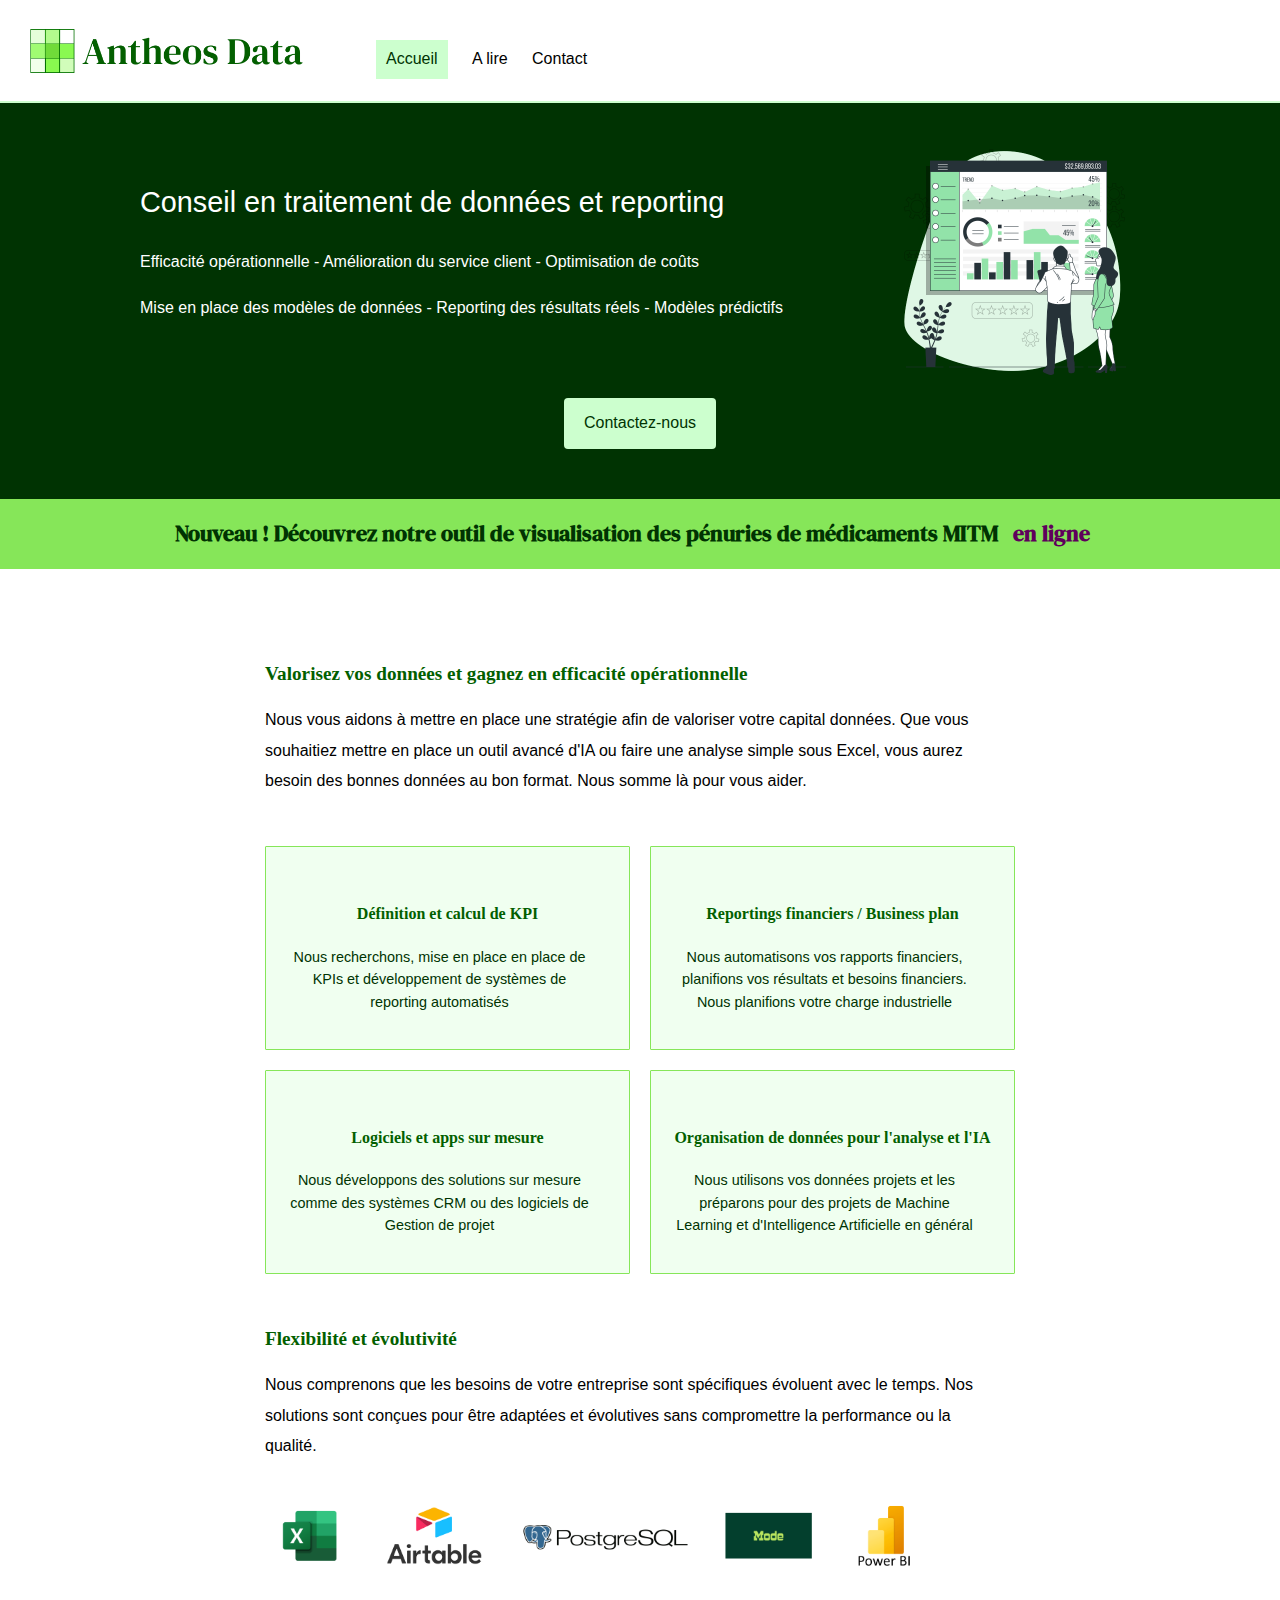
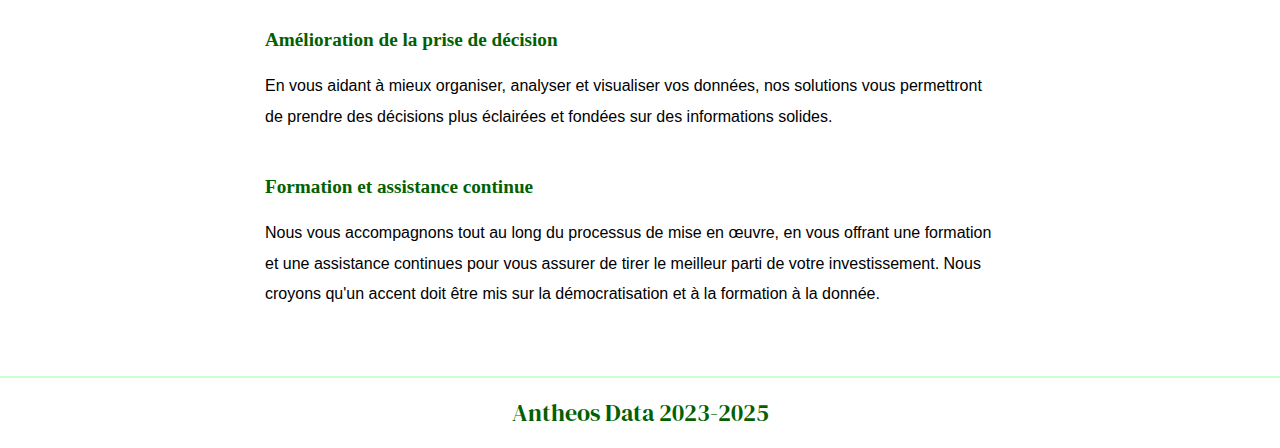
<file: index.html>
<!DOCTYPE html>
<html lang="en">
<head>
  <meta charset="UTF-8">
  <meta http-equiv="X-UA-Compatible" content="IE=edge">
  <meta name="viewport" content="width=device-width, initial-scale=1.0">
  <link rel="preconnect" href="https://fonts.googleapis.com">
  <link rel="preconnect" href="https://fonts.gstatic.com" crossorigin>
  <link href="https://fonts.googleapis.com/css2?family=DM+Serif+Display:ital@0;1&family=EB+Garamond:ital,wght@0,400;0,500;1,400;1,500&family=Work+Sans:ital,wght@0,300;0,400;0,500;0,700;1,300;1,400&display=swap" rel="stylesheet">
  <link rel="stylesheet" href="./public/stylesheets/whitespace-reset.css">
  <link rel="stylesheet" href="./public/stylesheets/style.css">
  <link rel="icon" href="./public/images/favicon.ico">

  <title>Antheos Data</title>
</head>

<body>
  <header>
    <a href="./index.html">
      <img id="logo" src="./public/images/Antheos Logo longueur@0.5x.png" alt="Antheos Data logo">
    </a>
    <nav>
      <ul>
        <li class="is-active"><a href="./index.html">Accueil</a></li>
        <li><a href="./a_lire.html">A lire</a></li>
        <li><a href="./contact.html">Contact</a></li>
      </ul>
    </nav>
  </header>

  <section id="hero">
    <div id="hero-content">
      <div id="hero-paragraph">
        <div id="hero-title">Conseil en traitement de données et reporting</div>
        <p>Efficacité opérationnelle - Amélioration du service client - Optimisation de coûts</p>
        <p>Mise en place des modèles de données - Reporting des résultats réels  - Modèles prédictifs</p>
      </div>
      <div id="hero-image">
        <img src="./public/images/hero-image.png" alt="Hero image">
      </div>
    </div>
    <a class="button" href="./contact.html">Contactez-nous</a>
  </section>

  <div id="announcement-bar">
    <p>Nouveau ! Découvrez notre outil de visualisation des pénuries de médicaments MITM <a href="https://app.antheosdata.com">en ligne</a></p>
  </div>

  <section id="content">

    <p class="main_point">Valorisez vos données et gagnez en efficacité opérationnelle</p>
    <p>
      Nous vous aidons à mettre en place une stratégie afin de valoriser votre capital données. Que vous souhaitiez mettre en place
      un outil avancé d'IA ou faire une analyse simple sous Excel, vous aurez besoin des bonnes données au bon format. Nous
      somme là pour vous aider.
    </p>

    <section id="projects">
      <div class="project-grid">
        <div class="project-square">
          <h3>Définition et calcul de KPI</h3>
          <p>Nous recherchons, mise en place en place de KPIs et développement de systèmes de reporting automatisés</p>
        </div>
        <div class="project-square">
          <h3>Reportings financiers / Business plan</h3>
          <p>Nous automatisons vos rapports financiers, planifions vos résultats et besoins financiers. Nous planifions votre charge industrielle</p>
        </div>
        <div class="project-square">
          <h3>Logiciels et apps sur mesure</h3>
          <p>Nous développons des solutions sur mesure comme des systèmes CRM ou des logiciels de Gestion de projet</p>
        </div>
        <div class="project-square">
          <h3>Organisation de données pour l'analyse et l'IA</h3>
          <p>Nous utilisons vos données projets et les préparons pour des projets de Machine Learning et d'Intelligence Artificielle en général</p>
        </div>
      </div>
    </section>

    <p class="main_point">Flexibilité et évolutivité</p>
    <p>
      Nous comprenons que les besoins de votre entreprise sont spécifiques évoluent avec le temps.
      Nos solutions sont conçues pour être adaptées et évolutives sans compromettre la performance ou la qualité.
    </p>

    <img src="./public/images/logos_software@2x.png" alt="logos de logiciels de gestion de données">

    <p class="main_point">Amélioration de la prise de décision</p>
    <p>
      En vous aidant à mieux organiser, analyser et visualiser vos données, nos solutions vous
      permettront de prendre des décisions plus éclairées et fondées sur des informations solides.
    </p>

    <p class="main_point">Formation et assistance continue</p>
    <p>
      Nous vous accompagnons tout au long du processus
      de mise en œuvre, en vous offrant une formation et une assistance continues pour vous assurer de tirer le meilleur parti de votre investissement.
      Nous croyons qu'un accent doit être mis sur la démocratisation et à la formation à la donnée.
    </p>

  </section>

  <footer>
    Antheos Data 2023-2025
  </footer>

</body>

</html>
</file>
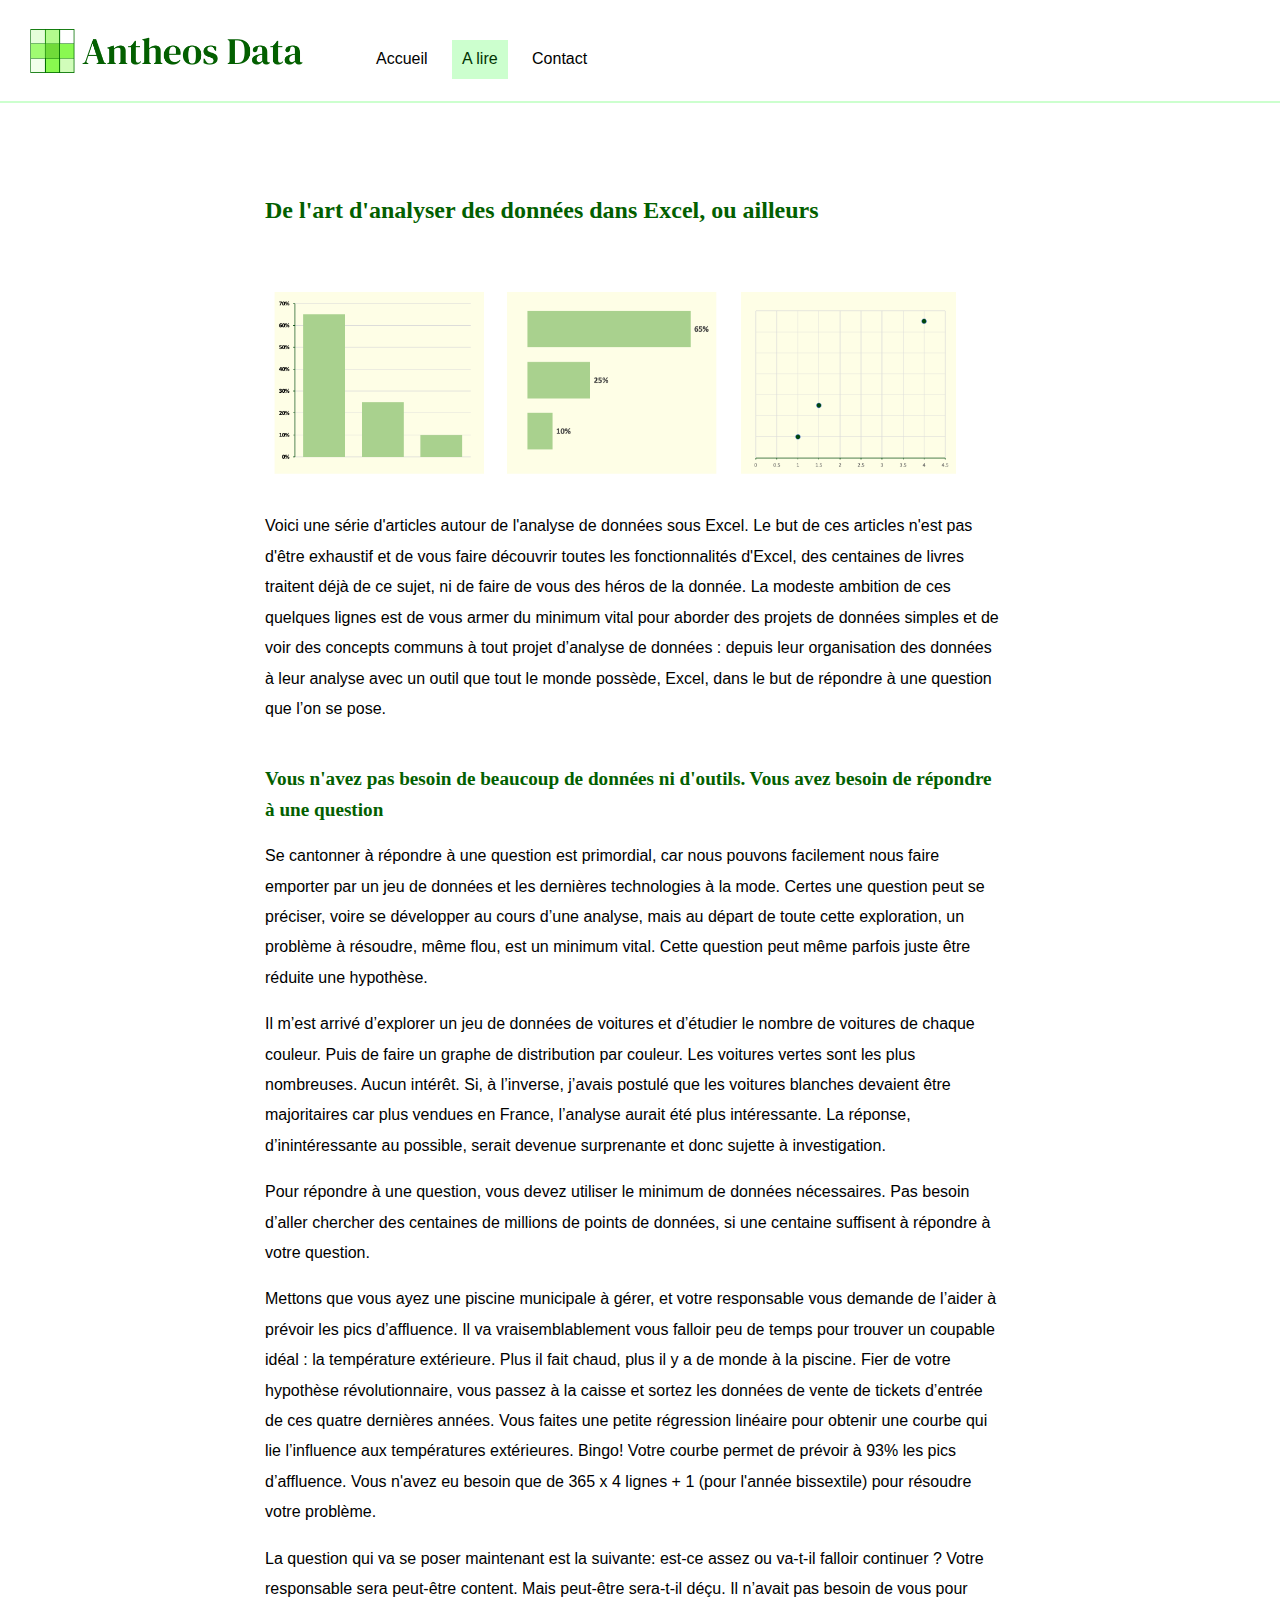
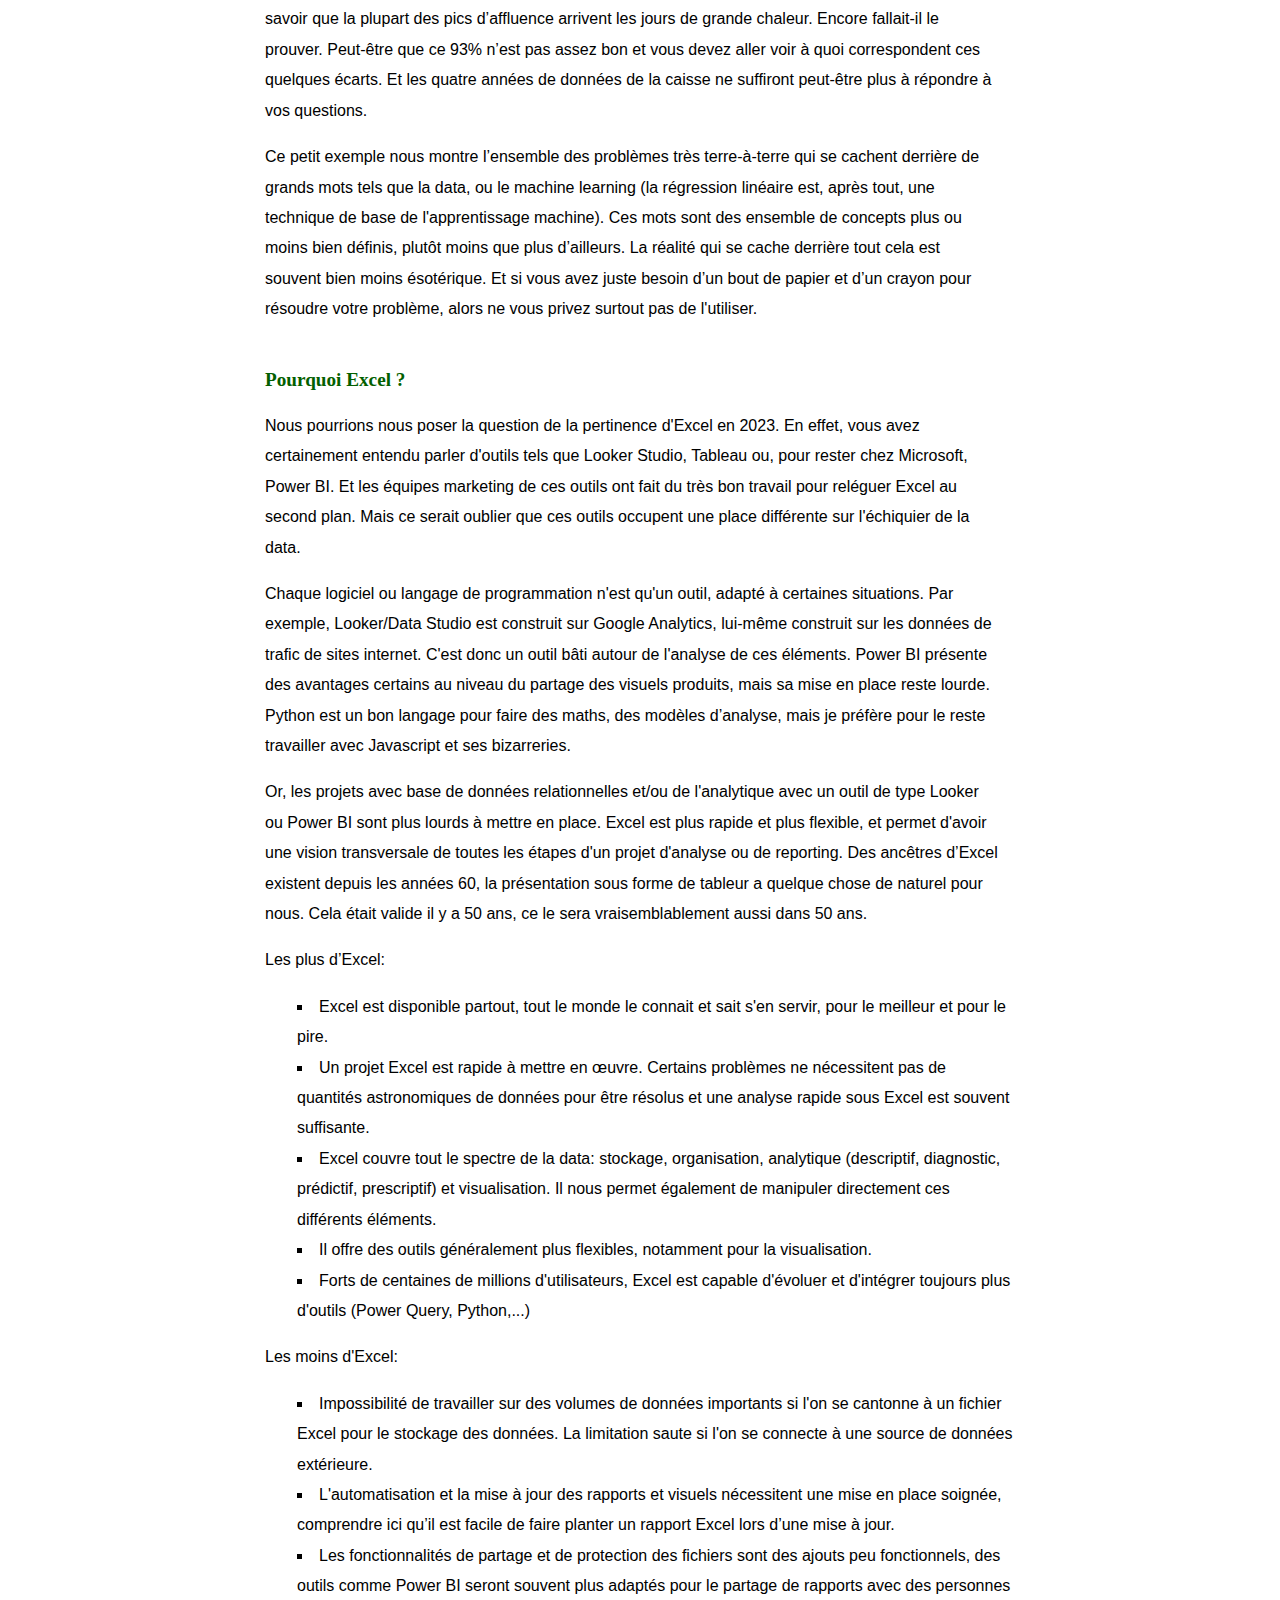
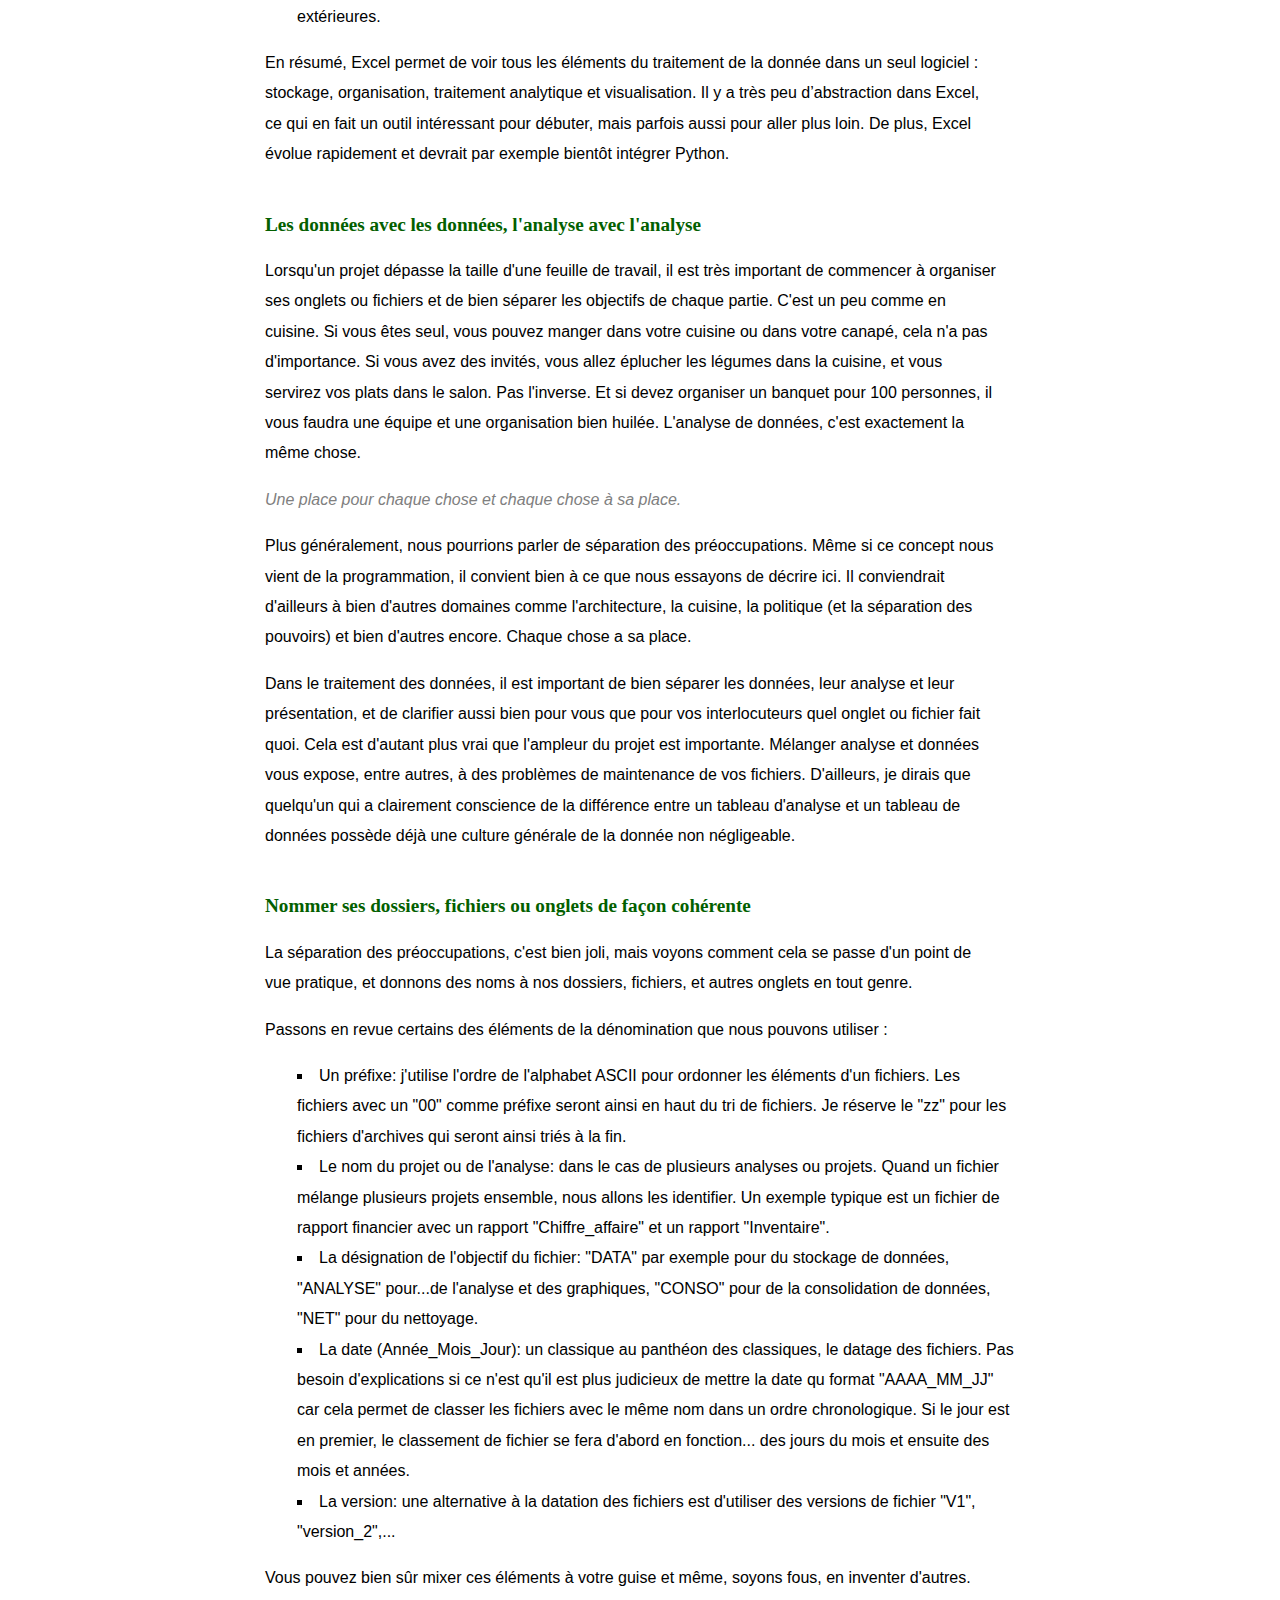
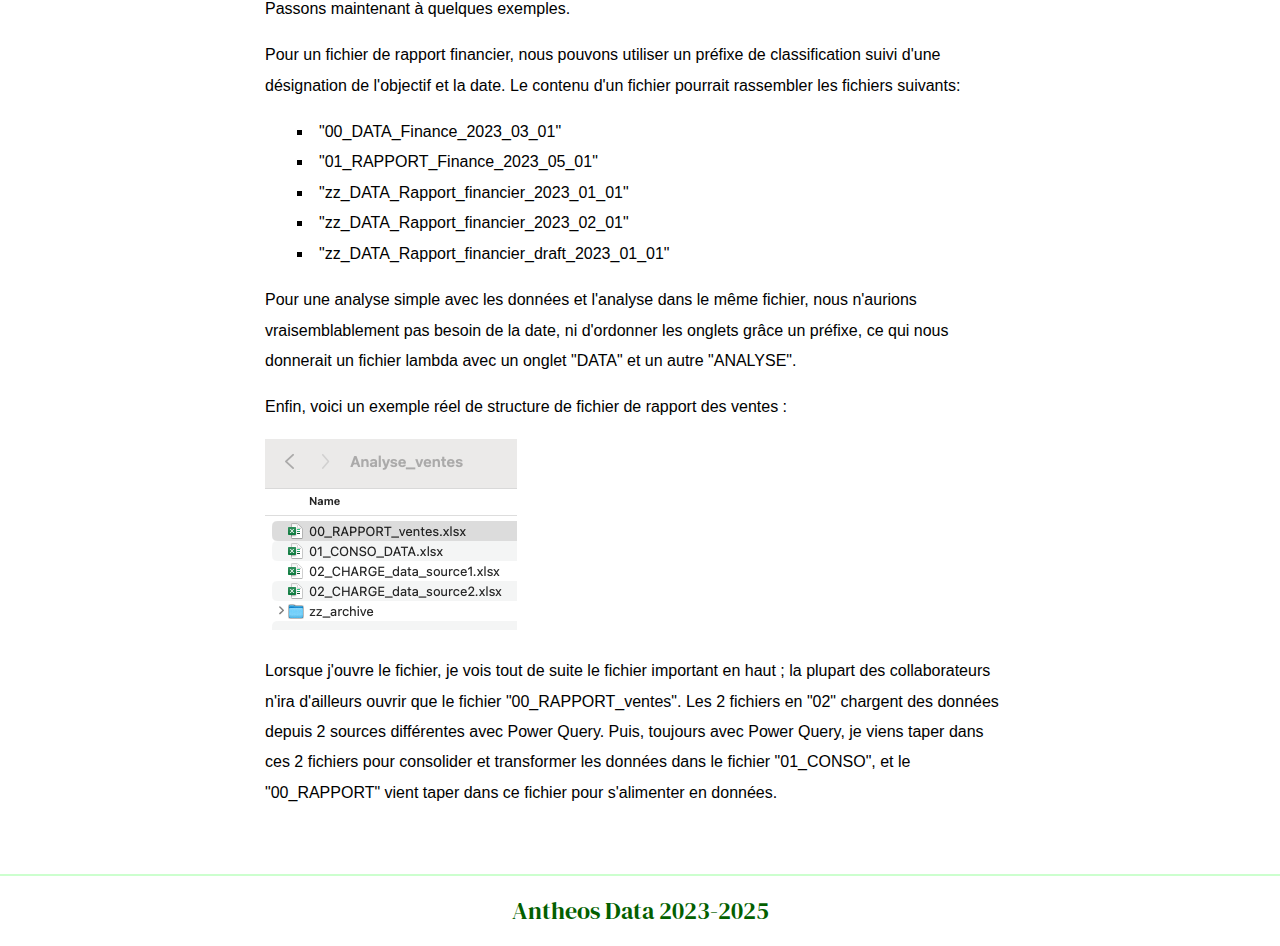
<file: a_lire.html>
<!DOCTYPE html>

<html lang="en">

<head>
  <meta charset="UTF-8">
  <meta http-equiv="X-UA-Compatible" content="IE=edge">
  <meta name="viewport" content="width=device-width, initial-scale=1.0">
  <link rel="preconnect" href="https://fonts.googleapis.com">
  <link rel="preconnect" href="https://fonts.gstatic.com" crossorigin>
  <link href="https://fonts.googleapis.com/css2?family=DM+Serif+Display:ital@0;1&family=EB+Garamond:ital,wght@0,400;0,500;1,400;1,500&family=Work+Sans:ital,wght@0,300;0,400;0,500;0,700;1,300;1,400&display=swap" rel="stylesheet">
  <link rel="stylesheet" href="./public/stylesheets/whitespace-reset.css">
  <link rel="stylesheet" href="./public/stylesheets/style.css">
  <link rel="icon" href="./public/images/favicon.ico">
  <title>Antheos Data</title>
</head>

<body>
  <header>
    <a href="./index.html">
      <img id="logo" src="./public/images/Antheos Logo longueur@0.5x.png" alt="Antheos Data logo">
    </a>
    <nav>
      <ul>
        <li><a href="./index.html">Accueil</a></li>
        <li class="is-active"><a href="./a_lire.html">A lire</a></li>
        <li><a href="./contact.html">Contact</a></li>
      </ul>
    </nav>
  </header>

  <section id="content">
    <h1 class="lire">De l'art d'analyser des données dans Excel, ou ailleurs</h1>
    <img class="illustration_article" src="./public/images/images_articles/graphes_deco.png" alt="structure fichier">
    <p>
    Voici une série d'articles autour de l'analyse de données sous Excel. Le but de ces articles n'est pas d'être exhaustif et de vous faire découvrir toutes les fonctionnalités d'Excel, des centaines de livres traitent déjà de ce sujet, ni de faire de vous des héros de la donnée. La modeste ambition de ces quelques lignes est de vous <strong>armer du minimum vital pour aborder des projets de données simples et de voir des concepts communs à tout projet d’analyse de données</strong> : depuis leur organisation des données à leur analyse avec un outil que tout le monde possède, Excel, dans le but de répondre à <strong>une question que l’on se pose</strong>.
    </p>

    <p class="main_point">Vous n'avez pas besoin de beaucoup de données ni d'outils. Vous avez besoin de répondre à une question</p>
    <p>
    Se cantonner à répondre à une question est primordial, car nous pouvons facilement nous faire emporter par un jeu de données et les dernières technologies à la mode. Certes une question peut se préciser, voire se développer au cours d’une analyse, mais au départ de toute cette exploration, un problème à résoudre, même flou, est un minimum vital. Cette question peut même parfois juste être réduite une hypothèse.
    </p>

    <p>
    Il m’est arrivé d’explorer un jeu de données de voitures et d’étudier le nombre de voitures de chaque couleur. Puis de faire un graphe de distribution par couleur. Les voitures vertes sont les plus nombreuses. Aucun intérêt. Si, à l’inverse, j’avais postulé que les voitures blanches devaient être majoritaires car plus vendues en France, l’analyse aurait été plus intéressante. La réponse, d’inintéressante au possible, serait devenue surprenante et donc sujette à investigation.
    </p>

    <p>
    Pour répondre à une question, <strong>vous devez utiliser le minimum de données nécessaires</strong>. Pas besoin d’aller chercher des centaines de millions de points de données, si une centaine suffisent à répondre à votre question.
    </p>

    <p>
    Mettons que vous ayez une piscine municipale à gérer, et votre responsable vous demande de l’aider à prévoir les pics d’affluence. Il va vraisemblablement vous falloir peu de temps pour trouver un coupable idéal : la température extérieure. Plus il fait chaud, plus il y a de monde à la piscine. Fier de votre hypothèse révolutionnaire, vous passez à la caisse et sortez les données de vente de tickets d’entrée de ces quatre dernières années. Vous faites une petite régression linéaire pour obtenir une courbe qui lie l’influence aux températures extérieures. Bingo! Votre courbe permet de prévoir à 93% les pics d’affluence. Vous n'avez eu besoin que de 365 x 4 lignes + 1 (pour l'année bissextile) pour résoudre votre problème.
    </p>

    <p>
    La question qui va se poser maintenant est la suivante: est-ce assez ou va-t-il falloir continuer ? Votre responsable sera peut-être content. Mais peut-être sera-t-il déçu. Il n’avait pas besoin de vous pour savoir que la plupart des pics d’affluence arrivent les jours de grande chaleur. Encore fallait-il le prouver. Peut-être que ce 93% n’est pas assez bon et vous devez aller voir à quoi correspondent ces quelques écarts. Et les quatre années de données de la caisse ne suffiront peut-être plus à répondre à vos questions.
    </p>

    <p>
    Ce petit exemple nous montre l’ensemble des problèmes très terre-à-terre qui se cachent derrière de grands mots tels que la data, ou le machine learning (la régression linéaire est, après tout, une technique de base de l'apprentissage machine). Ces mots sont des ensemble de concepts plus ou moins bien définis, plutôt moins que plus d’ailleurs. La réalité qui se cache derrière tout cela est souvent bien moins ésotérique. Et si vous avez juste besoin d’un bout de papier et d’un crayon pour résoudre votre problème, alors ne vous privez surtout pas de l'utiliser.</p>

    <p class="main_point">Pourquoi Excel ?</p>
    <p>
    Nous pourrions nous poser la question de la pertinence d'Excel en 2023. En effet, vous avez certainement entendu parler d'outils tels que Looker Studio, Tableau ou, pour rester chez Microsoft, Power BI. Et les équipes marketing de ces outils ont fait du très bon travail pour reléguer Excel au second plan. Mais ce serait oublier que <strong>ces outils occupent une place différente sur l'échiquier de la data</strong>.
    </p>

    <p>
    Chaque logiciel ou langage de programmation n'est qu'un outil, adapté à certaines situations. Par exemple, Looker/Data Studio est construit sur Google Analytics, lui-même construit sur les données de trafic de sites internet. C'est donc un outil bâti autour de l'analyse de ces éléments. Power BI présente des avantages certains au niveau du partage des visuels produits, mais sa mise en place reste lourde. Python est un bon langage pour faire des maths, des modèles d’analyse, mais je préfère pour le reste travailler avec Javascript et ses bizarreries.
    </p>

    <p>
    Or, les projets avec base de données relationnelles et/ou de l'analytique avec un outil de type Looker ou Power BI sont plus lourds à mettre en place. Excel est plus rapide et plus flexible, et permet d'avoir une vision transversale de toutes les étapes d'un projet d'analyse ou de reporting. Des ancêtres d’Excel existent depuis les années 60, la présentation sous forme de tableur a quelque chose de naturel pour nous. Cela était valide il y a 50 ans, ce le sera vraisemblablement aussi dans 50 ans.
    </p>

    <p>
    Les plus d’Excel:
      <ul>
        <li>Excel est disponible partout, tout le monde le connait et sait s'en servir, pour le meilleur et pour le pire.</li>
        <li>Un projet Excel est rapide à mettre en œuvre. Certains problèmes ne nécessitent pas de quantités astronomiques de données pour être résolus et une analyse rapide sous Excel est souvent suffisante.</li>
        <li>Excel couvre tout le spectre de la data: stockage, organisation, analytique (descriptif, diagnostic, prédictif, prescriptif) et visualisation. Il nous permet également de manipuler directement ces différents éléments.</li>
        <li>Il offre des outils généralement plus flexibles, notamment pour la visualisation.</li>
        <li>Forts de centaines de millions d'utilisateurs, Excel est capable d'évoluer et d'intégrer toujours plus d'outils (Power Query, Python,...)</li>
      </ul>
    </p>

    <p>
    Les moins d'Excel:
      <ul>
        <li>Impossibilité de travailler sur des volumes de données importants si l'on se cantonne à un fichier Excel pour le stockage des données. La limitation saute si l'on se connecte à une source de données extérieure.</li>
        <li>L'automatisation et la mise à jour des rapports et visuels nécessitent une mise en place soignée, comprendre ici qu’il est facile de faire planter un rapport Excel lors d’une mise à jour.</li>
        <li>Les fonctionnalités de partage et de protection des fichiers sont des ajouts peu fonctionnels, des outils comme Power BI seront souvent plus adaptés pour le partage de rapports avec des personnes extérieures.</li>
      </ul>
    </p>

    <p>
    En résumé, Excel permet de voir tous les éléments du traitement de la donnée dans un seul logiciel : stockage, organisation, traitement analytique et visualisation. Il y a très peu d’abstraction dans Excel, ce qui en fait un outil intéressant pour débuter, mais parfois aussi pour aller plus loin. De plus, Excel évolue rapidement et devrait par exemple bientôt intégrer Python.
    </p>

    <p class="main_point">Les données avec les données, l'analyse avec l'analyse</p>
    <p>
    Lorsqu'un projet dépasse la taille d'une feuille de travail, il est très important de commencer à organiser ses onglets ou fichiers et de bien séparer les objectifs de chaque partie. C'est un peu comme en cuisine. Si vous êtes seul, vous pouvez manger dans votre cuisine ou dans votre canapé, cela n'a pas d'importance. Si vous avez des invités, vous allez éplucher les légumes dans la cuisine, et vous servirez vos plats dans le salon. Pas l'inverse. Et si devez organiser un banquet pour 100 personnes, il vous faudra une équipe et une organisation bien huilée. L'analyse de données, c'est exactement la même chose.
    </p>

    <blockquote>Une place pour chaque chose et chaque chose à sa place.</blockquote>

    <p>
    Plus généralement, nous pourrions parler de <strong>séparation des préoccupations</strong>. Même si ce concept nous vient de la programmation, il convient bien à ce que nous essayons de décrire ici. Il conviendrait d'ailleurs à bien d'autres domaines comme l'architecture, la cuisine, la politique (et la séparation des pouvoirs) et bien d'autres encore. Chaque chose a sa place.
    </p>

    <p>
    Dans le traitement des données, il est important de bien <strong>séparer les données, leur analyse et leur présentation</strong>, et de clarifier aussi bien pour vous que pour vos interlocuteurs quel onglet ou fichier fait quoi. Cela est d'autant plus vrai que l'ampleur du projet est importante. Mélanger analyse et données vous expose, entre autres, à des problèmes de maintenance de vos fichiers. D'ailleurs, je dirais que quelqu'un qui a clairement conscience de la différence entre un tableau d'analyse et un tableau de données possède déjà une culture générale de la donnée non négligeable.
    </p>

    <p class="main_point">Nommer ses dossiers, fichiers ou onglets de façon cohérente</p>
    <p>
    La séparation des préoccupations, c'est bien joli, mais voyons comment cela se passe d'un point de vue pratique, et donnons des noms à nos dossiers, fichiers, et autres onglets en tout genre.</p>

    <p>
    Passons en revue certains des éléments de la dénomination que nous pouvons utiliser :
      <ul>
        <li><strong>Un préfixe</strong>: j'utilise l'ordre de l'alphabet ASCII pour ordonner les éléments d'un fichiers. Les fichiers avec un "00" comme préfixe seront ainsi en haut du tri de fichiers. Je réserve le "zz" pour les fichiers d'archives qui seront ainsi triés à la fin.</li>
        <li><strong>Le nom du projet ou de l'analyse</strong>: dans le cas de plusieurs analyses ou projets. Quand un fichier mélange plusieurs projets ensemble, nous allons les identifier. Un exemple typique est un fichier de rapport financier avec un rapport "Chiffre_affaire" et un rapport "Inventaire".</li>
        <li><strong>La désignation de l'objectif du fichier</strong>: "DATA" par exemple pour du stockage de données, "ANALYSE" pour...de l'analyse et des graphiques, "CONSO" pour de la consolidation de données, "NET" pour du nettoyage.</li>
        <li><strong>La date (Année_Mois_Jour)</strong>: un classique au panthéon des classiques, le datage des fichiers. Pas besoin d'explications si ce n'est qu'il est plus judicieux de mettre la date qu format "AAAA_MM_JJ" car cela permet de classer les fichiers avec le même nom dans un ordre chronologique. Si le jour est en premier, le classement de fichier se fera d'abord en fonction... des jours du mois et ensuite des mois et années.</li>
        <li><strong>La version</strong>: une alternative à la datation des fichiers est d'utiliser des versions de fichier "V1", "version_2",...</li>
      </ul>
    </p>

    <p>
    Vous pouvez bien sûr mixer ces éléments à votre guise et même, soyons fous, en inventer d'autres. Passons maintenant à quelques exemples.
    </p>

    <p>
    Pour un fichier de rapport financier, nous pouvons utiliser un préfixe de classification suivi d'une désignation de l'objectif et la date. Le contenu d'un fichier pourrait rassembler les fichiers suivants:
      <ul>
        <li>"00_DATA_Finance_2023_03_01"</li>
        <li>"01_RAPPORT_Finance_2023_05_01"</li>
        <li>"zz_DATA_Rapport_financier_2023_01_01"</li>
        <li>"zz_DATA_Rapport_financier_2023_02_01"</li>
        <li>"zz_DATA_Rapport_financier_draft_2023_01_01"</li>
      </ul>
    </p>

    <p>
    Pour une analyse simple avec les données et l'analyse dans le même fichier, nous n'aurions vraisemblablement pas besoin de la date, ni d'ordonner les onglets grâce un préfixe, ce qui nous donnerait un fichier lambda avec un onglet "DATA" et un autre "ANALYSE".
    </p>

    <p>Enfin, voici un exemple réel de structure de fichier de rapport des ventes :</p>
    <p>
      <img class="illustration_article" src="./public/images/images_articles/fichier_analyse_ventes.png" alt="structure fichier">
    </p>

    <p>
    Lorsque j'ouvre le fichier, je vois tout de suite le fichier important en haut ; la plupart des collaborateurs n'ira d'ailleurs ouvrir que le fichier "00_RAPPORT_ventes". Les 2 fichiers en "02" chargent des données depuis 2 sources différentes avec Power Query. Puis, toujours avec Power Query, je viens taper dans ces 2 fichiers pour consolider et transformer les données dans le fichier "01_CONSO", et le "00_RAPPORT" vient taper dans ce fichier pour s'alimenter en données.
    </p>

  </section>

  <footer>Antheos Data 2023-2025</footer>
</body>

</html>
</file>
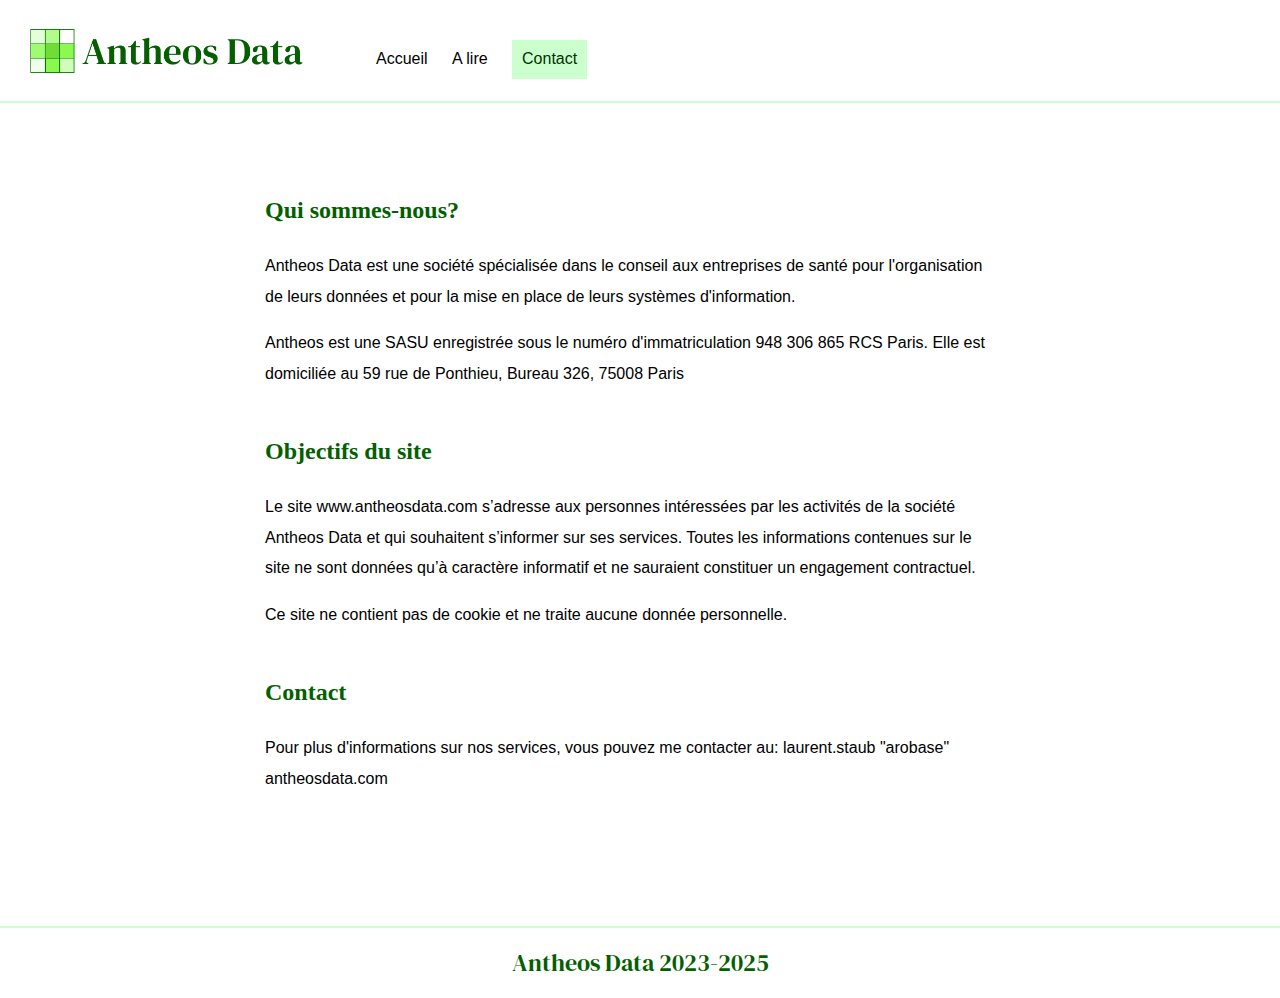
<file: contact.html>
<!DOCTYPE html>

<html lang="en">

<head>
  <meta charset="UTF-8">
  <meta http-equiv="X-UA-Compatible" content="IE=edge">
  <meta name="viewport" content="width=device-width, initial-scale=1.0">
  <link rel="preconnect" href="https://fonts.googleapis.com">
  <link rel="preconnect" href="https://fonts.gstatic.com" crossorigin>
  <link href="https://fonts.googleapis.com/css2?family=DM+Serif+Display:ital@0;1&family=EB+Garamond:ital,wght@0,400;0,500;1,400;1,500&family=Work+Sans:ital,wght@0,300;0,400;0,500;0,700;1,300;1,400&display=swap" rel="stylesheet">
  <link rel="stylesheet" href="./public/stylesheets/whitespace-reset.css">
  <link rel="stylesheet" href="./public/stylesheets/style.css">
  <link rel="icon" href="./public/images/favicon.ico">
  <title>Antheos Data</title>
</head>

<body>
  <header>
    <a href="./index.html">
      <img id="logo" src="./public/images/Antheos Logo longueur@0.5x.png" alt="Antheos Data logo">
    </a>
    <nav>
      <ul>
        <li><a href="./index.html">Accueil</a></li>
        <li><a href="./a_lire.html">A lire</a></li>
        <li class="is-active"><a href="./contact.html">Contact</a></li>
      </ul>
    </nav>
  </header>

  <div class="scroll-line"></div>

  <section id="content">
    <h1>Qui sommes-nous?</h1>
    <p>
      Antheos Data est une société spécialisée dans le conseil aux entreprises de santé pour l'organisation de leurs données et pour la mise en place de leurs systèmes d'information.
    </p>
    <p>
      Antheos est une SASU enregistrée sous le numéro d'immatriculation 948 306 865 RCS Paris.
      Elle est domiciliée au 59 rue de Ponthieu, Bureau 326, 75008 Paris
    </p>

    <h1>Objectifs du site</h1>
    <p>
      Le site www.antheosdata.com s’adresse aux personnes intéressées par les activités de la société Antheos Data et qui souhaitent s’informer sur ses services. Toutes les informations contenues sur le site ne sont données qu’à caractère informatif et ne sauraient constituer un engagement contractuel.
    </p>
    <p>
      Ce site ne contient pas de cookie et ne traite aucune donnée personnelle.
    </p>

    <h1>Contact</h1>
    <p>
      Pour plus d'informations sur nos services, vous pouvez me contacter au: <strong>laurent.staub "arobase" antheosdata.com</strong>
    </p>

  </section>

  <footer>
    Antheos Data 2023-2025
  </footer>
</body>

</html>
</file>
<file: public/stylesheets/style.css>
:root {
  font-family: 'Helvetica', 'Work Sans', sans-serif;
  font-size: 100%;
  font-weight:300;

  --main-0: rgb(3, 95, 0);
  --main-1: rgb(134, 230, 89);
  --main-2: rgb(204, 255, 206);
  --main-2-soft: rgba(204, 255, 206, 0.3);
  --main-3: rgb(0, 51, 2);
  --secondary-0: rgb(95, 0, 92);
  --secondary-1: rgb(255, 0, 255);
  --secondary-2: rgb(255, 153, 252);
  --background-0: rgb(255, 255, 255);
  --background-1: rgb(245, 245, 230);
}

body {
  background-color: var(--background-0);
  display: flex;
  flex-direction: column;
  font-size: 1rem;
  height: 100%;
  line-height: 1.9rem;
  margin-top: 98px;
  min-height: 100vh;
}

#projects {
  margin: 50px auto;
  max-width: 750px;
}

.project-grid {
  display: grid;
  grid-template-columns: repeat(2, 1fr);
  gap: 20px;
  margin-top: 40px;
}

.project-square {
  background-color: var(--main-2-soft);
  border: 0.5px solid var(--main-1);
  border-radius: 1px;
  padding: 20px;
  text-align: center;
  transition: transform 0.3s ease, box-shadow 0.3s ease;
}

.project-square:hover {
  transform: translateY(-5px);
  box-shadow: 0 4px 8px rgba(0, 0, 0, 0.2);
}

.project-square h3 {
  color: var(--main-0);
  font-size: 1rem;
  margin-bottom: 10px;
}

.project-square p {
  color: var(--main-3);
  font-size: 0.9rem;
  line-height: 1.4rem;
}

#content {
  margin: 50px auto;
  max-width: 750px;
}

header {
  background-color: var(--background-0);
  border-bottom: var(--main-1) solid 2px;
  border-image: linear-gradient(to right, var(--main-2), var(--main-2)) 1;
  display: flex;
  position: fixed;
  top: 0;
  width: 100%;
}

footer {
  border-top: var(--main-3) solid 2px;
  border-image: linear-gradient(to right, var(--main-2), var(--main-2)) 1;
  color: var(--main-0);
  font-family: 'DM Serif Display', Georgia, 'Times New Roman', Times, serif;
  font-size: 1.5rem;
  height: 50px;
  margin-top: auto;
  margin-bottom: 0px;
  padding-top: 20px;
  text-align: center;
}

h1, h2, h3 {
  font-family: Georgia, 'Times New Roman', Times, serif;
  margin: 2rem 0 1rem 0;
}

h1 {
  color: var(--main-0);
  font-size: 1.5rem;
  padding: 15px 0 10px;
}

h2 {
  color: var(--main-0);
  font-size: 1.4rem;
}

.lire {
  margin-bottom: 30px;
}

#announcement-bar {
  align-items: center;
  background-color: var(--main-1);
  color: var(--main-3);
  display: flex;
  font-size: 1.4em;
  font-family: 'DM Serif Display', Georgia, 'Times New Roman', Times, serif;
  height: 70px;
  justify-content: center;
  text-align: center;
  font-weight: 600;
  padding: 0 20px;
}

#announcement-bar a {
  color: var(--secondary-0);
  margin-left: 10px;
}

#announcement-bar a:hover {
  color: var(--secondary-1);
}

#announcement-bar a:visited {
  color: var(--secondary-1);
}

p {
  margin: 1rem 1rem 1rem 0;
  align-items: center;
}

a:link { text-decoration: none; }
a:visited { text-decoration: none; }
a:hover { text-decoration: none; }

ul {
  list-style-type: square;
  list-style-position: inside;
}

li {
  margin-left: 2rem;
}

strong {
  font-weight: 400;
}

blockquote {
  color: grey;
  font-style: italic;
}

nav {
  display: inline-block;
  margin-left: 50px;
  margin-bottom: auto;
  margin-top: auto;
  padding-top: 18px;
}

nav ul li {
  display: inline-block;
  margin-right: 10px;
  margin-left: 10px;
}

nav ul li a {
  color: black;
  text-decoration: none;
}

.is-active > a {
  background-color: var(--main-2);
  color: var(--main-3);
  font-weight: 400;
  padding: 10px 10px 12px 10px;
}

details > summary {
  font-family: Georgia, 'Times New Roman', Times, serif;
  color: var(--main-0);
  font-weight: 400;
  list-style-type: none;
  margin: 1rem;
}

details > summary::before {
  content: '▶';
  display: inline-block;
  margin-right: 5px;
  transform: rotate(0deg);
  transition: transform 0.2s linear;
}

details[open] > summary::before {
  transform: rotate(90deg);
}

.main_point {
  color: var(--main-0);
  font-family: Georgia, 'Times New Roman', Times, serif;
  font-size: 1.2rem;
  font-weight: bold;
  margin-top: 40px;
}

.button {
  background-color: var(--main-2);
  border-radius: 4px;
  color: var(--main-3);
  display: inline-block;
  font-weight: 500;
  outline: none;
  padding: 10px 20px;
  text-align: center;
  text-decoration: none;
  transition: 0.5s;
}

.button:hover {
  background-color: var(--main-1);
  transform: translateY(-5px);
  box-shadow: 0 4px 8px rgba(0, 0, 0, 0.2);
}

#logo {
  display: inline-block;
  width: 300px;
  margin: 12px 0 0 16px;
}

#hero {
  background-color: var(--main-3);
  border-image: linear-gradient(to right, var(--secondary-0), var(--secondary-1)) 1;
  color: white;
  padding: 30px 0 50px 0;
  text-align: center;
}

#hero-content {
  align-items: center;
  display: flex;
  flex-wrap: wrap;
  justify-content: space-between;
  max-width: 1000px;
  margin: 0 auto;
  text-align: left;
}

#hero-image {
  margin: 10px 0 0 0;
  width: 250px;
}

#hero-paragraph {
  box-sizing: border-box;
  display: inline-block;
  flex: 1;
}

#hero-title {
  font-size: 1.8rem;
  font-weight: 500;
  margin-bottom: 30px;
  text-align: left;
}

#hero-image > img {
  width: 250px;
}

#content > img {
  margin: 20px 0 0 0;
  width: 700px;
}
</file>
